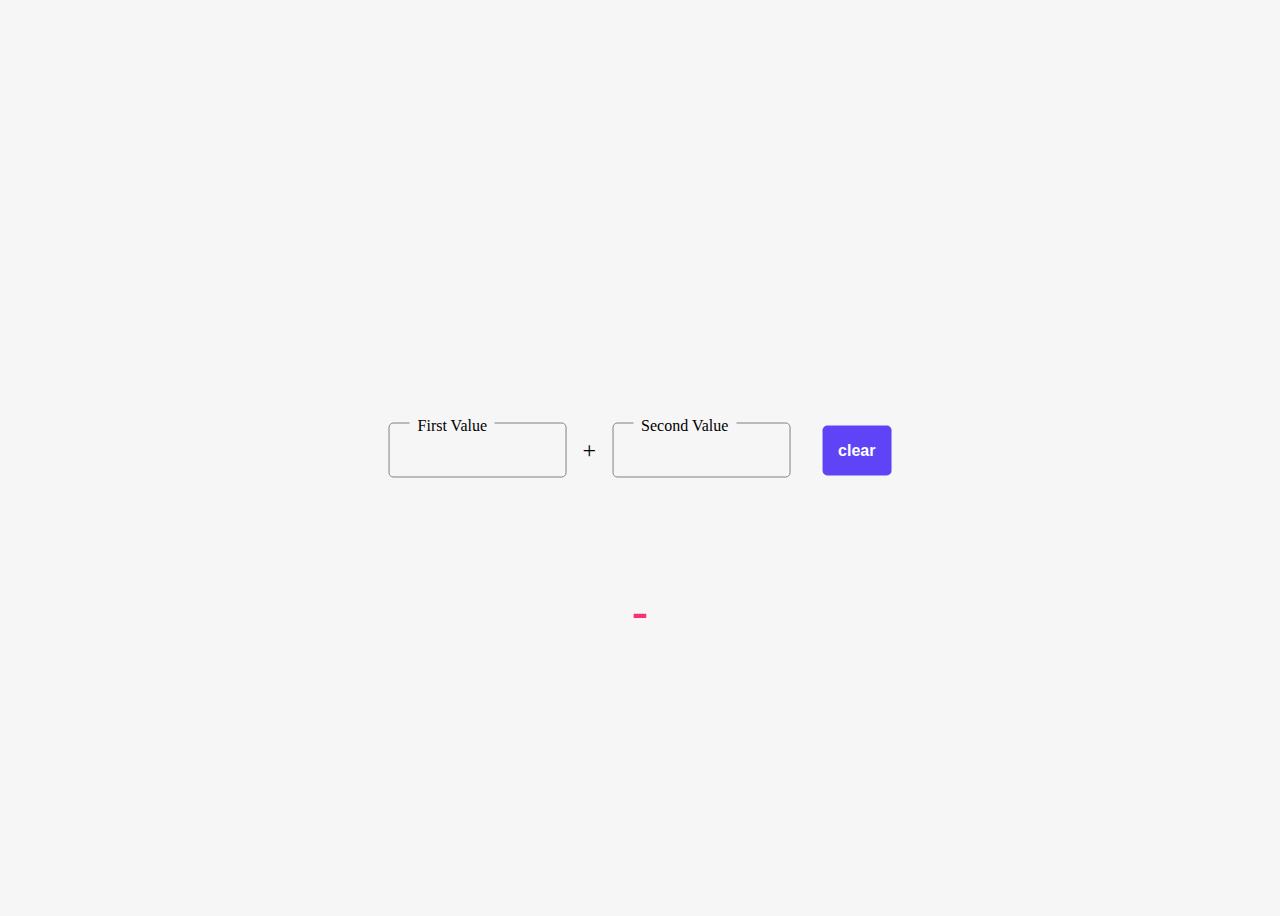
<file: client/index.html>
<!doctype html>
<html lang="ko-KR">
  <head>
    <meta charset="UTF-8" />
    <meta name="viewport" content="width=device-width, initial-scale=1.0" />
    <title>범쌤과 함께하는 자바스크립트</title>
    <link rel="shortcut icon" href="./assets/tiger.svg" type="image/x-icon" />
    <link rel="stylesheet" href="./style.css" />
    <!-- <script src="./lib/dom/getNode.js"></script>
    <script src="./lib/dom/insert.js"></script>
    <script src="./lib/dom/clear.js"></script> -->
    <script src="./main.js" type="module"></script>
  </head>
  <body>
    <form class="calculator">
      <div class="first">
        <label for="firstNumber">First Value</label>
        <input type="number" name="first" id="firstNumber" required />
      </div>

      <div class="operator">+</div>

      <div class="second">
        <label for="secondNumber">Second Value</label>
        <input type="number" name="second" id="secondNumber" required />
      </div>

      <input id="clear" type="submit" value="clear" />

      <div class="result">-</div>
    </form>
  </body>
</html>
</file>
<file: client/style.css>
body {
  height: 100vh;
  display: flex;
  justify-content: center;
  align-items: center;
}
body {
  background: #f6f6f6;
}

.calculator {
  position: absolute;
  left: 50%;
  top: 50%;
  transform: translate(-50%, -50%);
  display: flex;
  justify-content: center;
  align-items: center;
}

.calculator > div {
  position: relative;
}

input[type='number'] {
  max-width: 10rem;
  font-size: 2rem;
  padding: 0.5rem;
  background: transparent;
  border-radius: 0.3rem;
  border: 1px solid gray;
  color: rgb(83, 83, 83);
  text-align: center;
}

.operator {
  font-size: 1.5rem;
  margin: 0 1rem;
}

input[type='submit'] {
  padding: 1rem;
  font-size: 1rem;
  margin-left: 2rem;
  cursor: pointer;
  border-radius: 0.3rem;
  border: none;
  color: white;
  font-weight: bold;
  transition: background 0.2s;
  background: #5e44f6;
}

input[type='submit']:hover,
input[type='submit']:focus {
  background: #2c10c9;
}

.result {
  font-size: 3rem;
  font-weight: bold;
  position: absolute !important;
  left: 50%;
  transform: translateX(-50%);
  bottom: -10rem;
  color: #f53277;
}

.calculator label {
  position: absolute;
  left: 21px;
  top: -6px;
  padding: 0 0.5rem;
  background: #f6f6f6;
}

@media screen and (max-width: 600px) {
  .calculator {
    flex-direction: column;
  }
  input[type='submit'] {
    width: 100%;
    margin: 30px 0 0 0;
  }
  .operator {
    margin: 1rem 0;
  }
}
</file>
